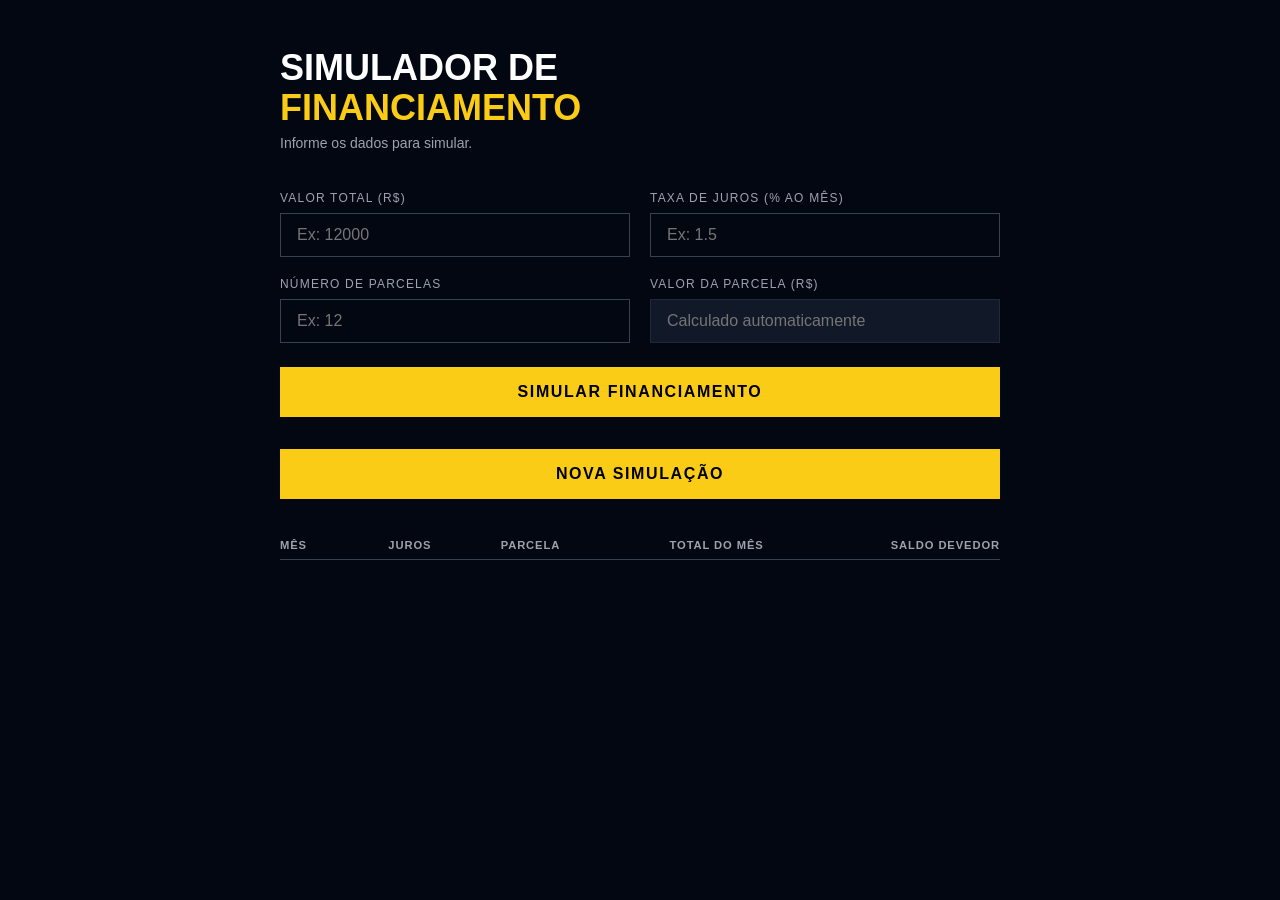
<file: 07-financiamento/index.html>
<!DOCTYPE html>
<html lang="pt-BR">
<head>
  <meta charset="UTF-8"/>
  <meta name="viewport" content="width=device-width, initial-scale=1.0"/>
  <title>Simulador de Financiamento</title>

  <link rel="stylesheet" href="style.css"/>
  <script src="script.js" defer></script>
</head>
<body>

  <div class="container">

    <h1>Simulador de<br><span>Financiamento</span></h1>
    <p>Informe os dados para simular.</p>

    <div class="grid">
      <div class="campo">
        <label>Valor Total (R$)</label>
        <input id="total" type="number" placeholder="Ex: 12000"/>
      </div>

      <div class="campo">
        <label>Taxa de Juros (% ao mês)</label>
        <input id="juros" type="number" placeholder="Ex: 1.5" step="0.1"/>
      </div>

      <div class="campo">
        <label>Número de Parcelas</label>
        <input id="numero-parcela" type="number" placeholder="Ex: 12"/>
      </div>

      <div class="campo">
        <label>Valor da Parcela (R$)</label>
        <input id="valor-parcela" type="number" placeholder="Calculado automaticamente" readonly/>
      </div>
    </div>

    <button onclick="simularFinanciamento()">Simular Financiamento</button>
    <button onclick="limparSimulacao()">Nova Simulação</button>

    <table>
      <thead>
        <tr>
          <th>Mês</th>
          <th>Juros</th>
          <th>Parcela</th>
          <th>Total do Mês</th>
          <th>Saldo Devedor</th>
        </tr>
      </thead>
      <tbody id="tabela"></tbody>
    </table>

  </div>

</body>
</html>
</file>
<file: 07-financiamento/style.css>
* {
  box-sizing: border-box;
  margin: 0;
  padding: 0;
}

body {
  background-color: #030712;
  font-family: sans-serif;
  display: flex;
  justify-content: center;
  padding: 48px 24px;
}

.container {
  width: 100%;
  max-width: 720px;
}

/* LINK VOLTAR */
a {
  color: #6b7280;
  font-size: 0.875rem;
  text-decoration: none;
  display: block;
  margin-bottom: 32px;
}

a:hover {
  color: #facc15;
}

/* TÍTULO */
h1 {
  color: white;
  font-size: 2.25rem;
  font-weight: 900;
  text-transform: uppercase;
  line-height: 1.1;
  margin-bottom: 8px;
}

h1 span {
  color: #facc15;
}

p {
  color: #9ca3af;
  font-size: 0.875rem;
  margin-bottom: 40px;
}

/* GRID */
.grid {
  display: grid;
  grid-template-columns: 1fr 1fr;
  gap: 20px;
  margin-bottom: 24px;
}

.campo {
  margin-bottom: 0;
}

/* LABEL */
label {
  display: block;
  color: #9ca3af;
  font-size: 0.75rem;
  text-transform: uppercase;
  letter-spacing: 0.1em;
  margin-bottom: 8px;
}

/* INPUT */
input {
  width: 100%;
  background: transparent;
  border: 1px solid #374151;
  color: white;
  font-size: 1rem;
  padding: 12px 16px;
  outline: none;
  transition: 0.2s;
}

/* FOCUS só em campos editáveis */
input:focus:not([readonly]) {
  border-color: #facc15;
}

/* INPUT BLOQUEADO */
input[readonly] {
  background-color: #111827;
  color: #6b7280;
  border-color: #1f2937;
  cursor: not-allowed;
}

/* BOTÃO */
button {
  width: 100%;
  background: #facc15;
  color: #000;
  font-weight: 900;
  font-size: 1rem;
  padding: 16px;
  text-transform: uppercase;
  letter-spacing: 0.1em;
  border: none;
  cursor: pointer;
  margin-bottom: 32px;
  transition: 0.2s;
}

button:hover {
  background: #fde047;
  transform: scale(1.01);
}

/* RESULTADO */
.resultado {
  border: 1px solid #374151;
  padding: 24px;
  overflow-x: auto;
}

.resultado-titulo {
  color: #9ca3af;
  font-size: 0.75rem;
  text-transform: uppercase;
  letter-spacing: 0.1em;
  margin-bottom: 16px;
}

/* TABELA */
table {
  width: 100%;
  border-collapse: collapse;
  color: white;
  min-width: 580px;
}

thead tr {
  border-bottom: 1px solid #374151;
}

thead th {
  color: #9ca3af;
  font-size: 0.7rem;
  text-transform: uppercase;
  letter-spacing: 0.08em;
  padding: 8px 0;
  text-align: left;
}

thead th:not(:first-child) {
  text-align: right;
}

/* LINHAS */
tbody tr {
  border-bottom: 1px solid #1f2937;
  transition: 0.2s;
}

tbody tr:hover {
  background-color: #111827;
}

/* CÉLULAS */
tbody td {
  padding: 12px 0;
  font-size: 0.95rem;
}

tbody td:not(:first-child) {
  text-align: right;
}

/* CORES DAS COLUNAS */
.col-juros { 
  color: #f87171; 
}

.col-total { 
  color: #facc15; 
  font-weight: 700; 
}

.col-saldo { 
  color: #d1d5db; 
}
</file>
